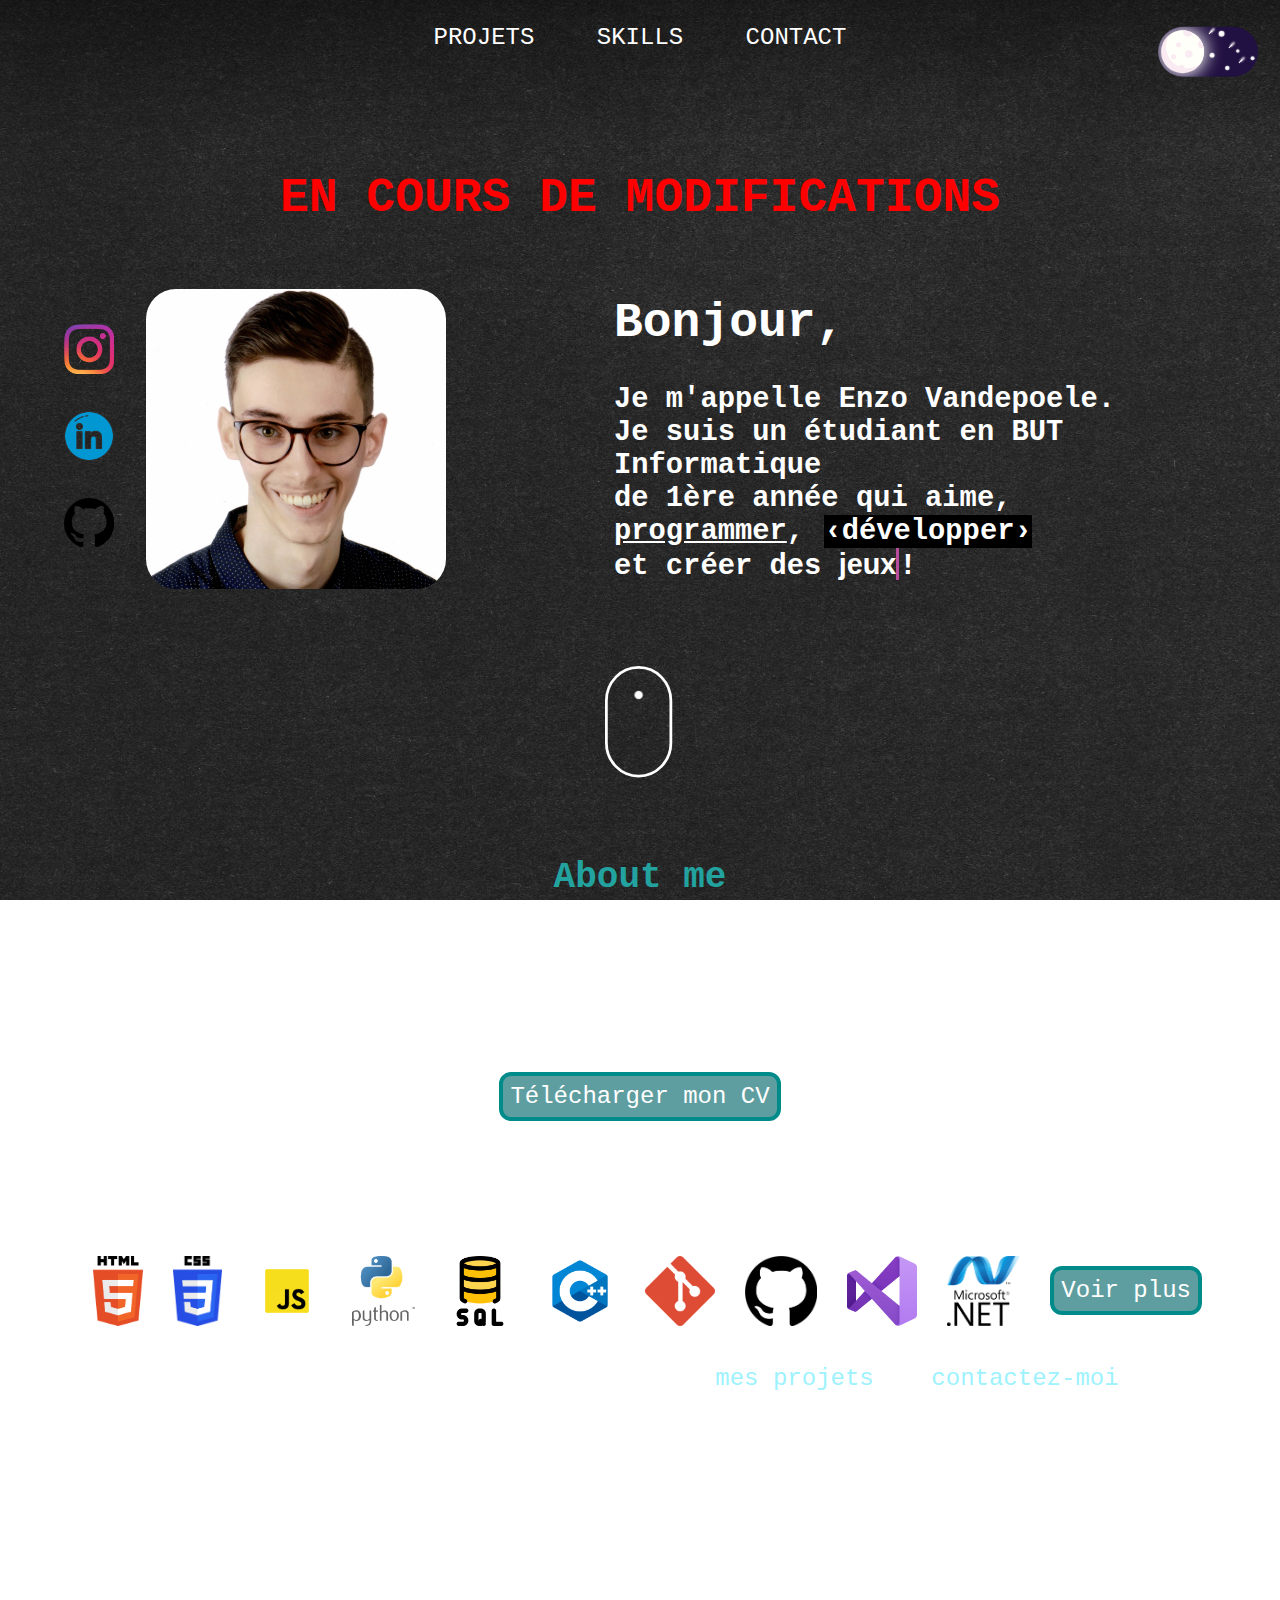
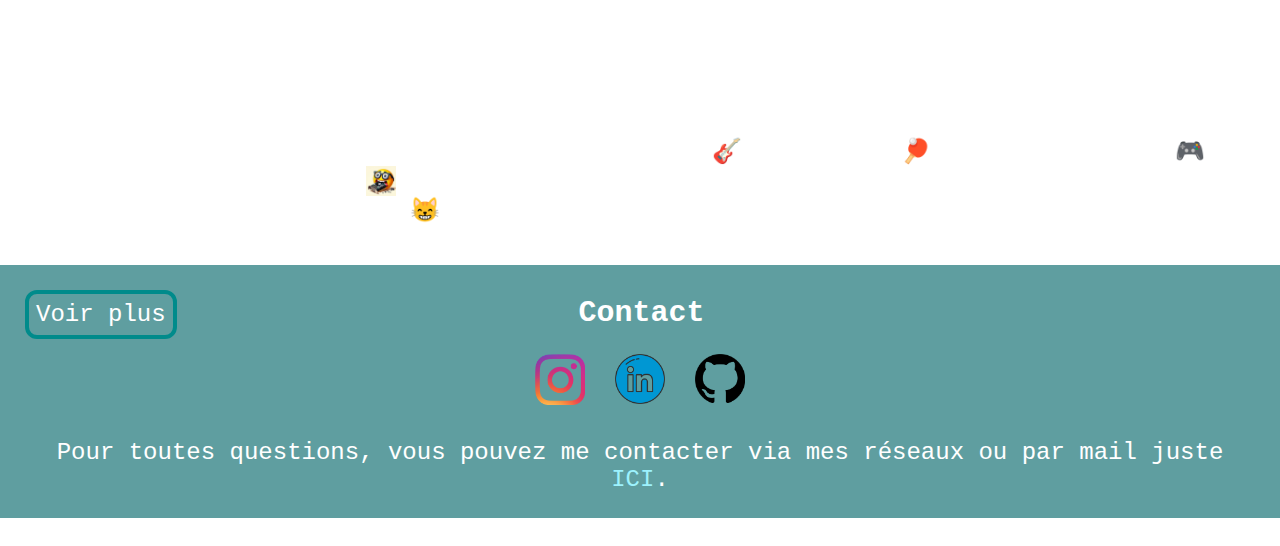
<file: index.html>
<!DOCTYPE html>
<html lang="fr">
	<meta charset="UTF-8">
    <meta http-equiv="X-UA-Compatible" content="IE=edge">
    <meta name="viewport" content="width=device-width, initial-scale=1.0">

	<head>
		<title> Enzo Vandepoele </title>
		<link href="CSS/Accueil.css" rel="stylesheet">
		<link href="CSS/menu.css" rel="stylesheet">
		<link href="CSS/ToggleSwitch.css" rel="stylesheet">
		<link rel="icon" type="image/x-icon" href="Image/EV.jpg"/>
	</head>
	
	<body>
		<div id="haut" class="container">
			<header>
				<nav>
					<ul>
						<li>
							<a class="Home" href="#" onclick="window.location.href = 'Page/Projet.html';">Projets</a>
						</li>
						<li>
							<a class="Home" href="#" onclick="window.location.href = 'Page/Skills.html';">Skills</a>
						</li>
						<li>
							<a class="Home" href="#" onclick="window.location.href = 'Page/Contact.html';">Contact</a>
						</li>
					</ul>
				</nav>

				
			</header>
		</div>
		
		<div class="wrapper">
			<input type="checkbox" id="hide-checkbox">
			<label for="hide-checkbox" class="toggle">
				<span class="toggle-button">
					<span class="crater crater-1"></span>
					<span class="crater crater-2"></span>
					<span class="crater crater-3"></span>   
					<span class="crater crater-4"></span>
					<span class="crater crater-5"></span>
					<span class="crater crater-6"></span>
					<span class="crater crater-7"></span>
				</span>
				<span class="star star-1"></span>
				<span class="star star-2"></span>
				<span class="star star-3"></span>
				<span class="star star-4"></span>
				<span class="star star-5"></span>
				<span class="star star-6"></span>
				<span class="star star-7"></span>
				<span class="star star-8"></span>
			</label>
		</div>

		<strong><h1 style="text-align: center; color: red;">EN COURS DE MODIFICATIONS</h1></strong>

		<div class="containerTab">
			<div class="social-icons">
				<a href="https://www.instagram.com/unicron_e" target="_blank" class="social-link"><img class="social-icon" src="Image/logo_instagram.png" alt="Logo Instagram"></a>
				<a href="https://www.linkedin.com/in/enzo-vandepoele-3224ab2b2/" target="_blank" class="social-link"><img class="social-icon" src="Image/linkedin.png" alt="Logo Linkedin"></a>
				<a href="https://github.com/Unicron03" target="_blank" class="social-link"><img class="social-icon" src="Image/logo_github.png" alt="Logo Github"></a>
			</div>
		
			<div class="profile-picture">
				<div class="boxesContainer">
					<div class="cardBox">
						<div class="card">
							<div class="back id"> 
							</div>
						</div>
					</div>
				</div>
			</div>
			
			<div class="text-content">
				<h1 class="textTab" align="left">
					<div id="helloText">Bonjour,</div><br>
					Je m'appelle Enzo Vandepoele.<br>
					Je suis un étudiant en BUT Informatique<br>
					de 1ère année qui aime,<br>
					<u>programmer</u>, <span class="dev">&lsaquo;développer&rsaquo;</span><br>
					et créer des <span class="wrap" data-period="2000"
						data-rotate='[ "jeux", "applications", "logiciels" ]'></span>!
				</h1>
			</div>
		</div>
		
		<div class="hero">
			<a class="scroll-link" href=".info">
				<svg class="mouse" xmlns="http://www.w3.org/2000/svg" viewBox="0 0 76 130" preserveAspectRatio="xMidYMid meet">
					<g fill="none" fill-rule="evenodd">
						<rect width="70" height="118" x="1.5" y="1.5" stroke="#FFF" stroke-width="3" rx="36"/>
						<circle class="scroll" cx="36.5" cy="31.5" r="4.5" fill="#FFF"/>
					</g>
				</svg>
			</a>
		</div>		

		<div class="info">
			<h2>About me</h2>

			<h3>Professional background</h3>
			<p> Actuellement en 1ère année de BUT Informatique, je cherche à devenir développeur de jeux vidéo ou d'applications/logiciels. </p>
			<a href="Image/Enzo Vandepoele.pdf" download target="_blank"> <p id="see-more">Télécharger mon CV</p> </a>
			<br>
			<div class="infoSkills">
				<h3>Some Skills</h3>
				<div class="skills-icons">
					<img class="skills-icons-self" src="Image/logo_html5.png" alt="Logo HTML5">
					<img class="skills-icons-self" src="Image/logo_css3.png" alt="Logo CSS3">
					<img class="skills-icons-self" src="Image/logo_js.png" alt="Logo JS">
					<img class="skills-icons-self" src="Image/logo_python.png" alt="Logo Python">
					<img class="skills-icons-self" src="Image/logo_sql.png" alt="Logo SQL">
					<img class="skills-icons-self" src="Image/logo_cpp.png" alt="Logo CPP">
					<img class="skills-icons-self" src="Image/logo_git.png" alt="Logo Git">
					<img class="skills-icons-self" src="Image/logo_github.png" alt="Logo GitHub">
					<img class="skills-icons-self" src="Image/logo_vs.png" alt="Logo VS">
					<img class="skills-icons-self" src="Image/logo_dnet.png" alt="Logo .Net">
					<a href="Page/Skills.html"> <p id="see-more-skills">Voir plus</p> </a>
				</div>
			</div>
			<p>Pour voir mes compétences en action, consultez <a class="lien" href="Page/Projet.html">mes projets</a> ou <a class="lien" href="Page/Contact.html">contactez-moi</a> et parlez-moi de votre idée de projet !</p>

			<br>
			<h3>Some Project</h3>
			<center><i>TO DO</i></center>

			<br>
			<h3>Randoms facts</h3>
			<ul class="bio-facts">
				<li>
					<i>A FAIRE</i>
				</li>
				<li>
					Activités préférées : la guitare électrique &#127928;, le sport &#127955;, les jeux vidéo 🎮 et "manger du code" <img style="height: 30px; width: auto; vertical-align: middle; cursor: text;" src="Image/emoji_graphic.jpeg"></img> !
				</li>
				<li>
					Oh et j'aime les chats <span id="catDrop" style="cursor: pointer;">&#128568;</span> !
				</li>
			</ul>
		</div>

		<div class="bandeau">
			<div class="formation">
				<div class="see-more-contact">
					<h3>Contact</h3>
					<a href="#" onclick="window.location.href = 'Page/Contact.html';"> <p id="see-more">Voir plus</p> </a>
				</div>				
				<div class="skills-icons">
					<a href="https://www.instagram.com/unicron_e" target="_blank" class="skills-icons-self">
						<img class="social-icon" src="Image/logo_instagram.png" alt="Logo Instagram">
					</a>
					<a href="https://www.linkedin.com/in/enzo-vandepoele-3224ab2b2/" target="_blank" class="skills-icons-self">
						<img class="social-icon" src="Image/linkedin.png" alt="Logo Linkedin">
					</a>
					<a href="https://github.com/Unicron03" target="_blank" class="skills-icons-self">
						<img class="social-icon" src="Image/logo_github.png" alt="Logo Github">
					</a>	
				</div>
				Pour toutes questions, vous pouvez me contacter via mes réseaux ou par mail juste <a href="#" onclick="window.location.href = 'Page/Contact.html';" class="lien"> ICI</a>.
			</div>
		</div>
		
		<script src="https://cpwebassets.codepen.io/assets/common/stopExecutionOnTimeout-2c7831bb44f98c1391d6a4ffda0e1fd302503391ca806e7fcc7b9b87197aec26.js"></script>
		<script src='https://cdnjs.cloudflare.com/ajax/libs/jquery/3.2.1/jquery.min.js'></script>
			
		<script src='https://cdnjs.cloudflare.com/ajax/libs/jquery/3.2.1/jquery.min.js'></script>
		<script id="rendered-js" >
			jQuery(document).ready(function ($) {

			$('a.scroll-link').click(function (e) {
				e.preventDefault();
				$id = $(this).attr('href');
				$('body,html').animate({
				scrollTop: $($id).offset().top - 20 },
				750);
			});

			});
		</script>

		<script>
			document.addEventListener('DOMContentLoaded', function() {
				const checkbox = document.getElementById('hide-checkbox');
				checkbox.addEventListener('change', function() {
					if (this.checked) {
						document.body.style.backgroundImage = "url('Image/backgroundWhite.jpg')";
					} else {
						document.body.style.backgroundImage = "url('Image/background.jpg')";
					}
				});
			});
		</script>

		<script src="JS/animation.js"></script>
		<script src="JS/catDrop.js"></script>
	</body>
</html>
</file>
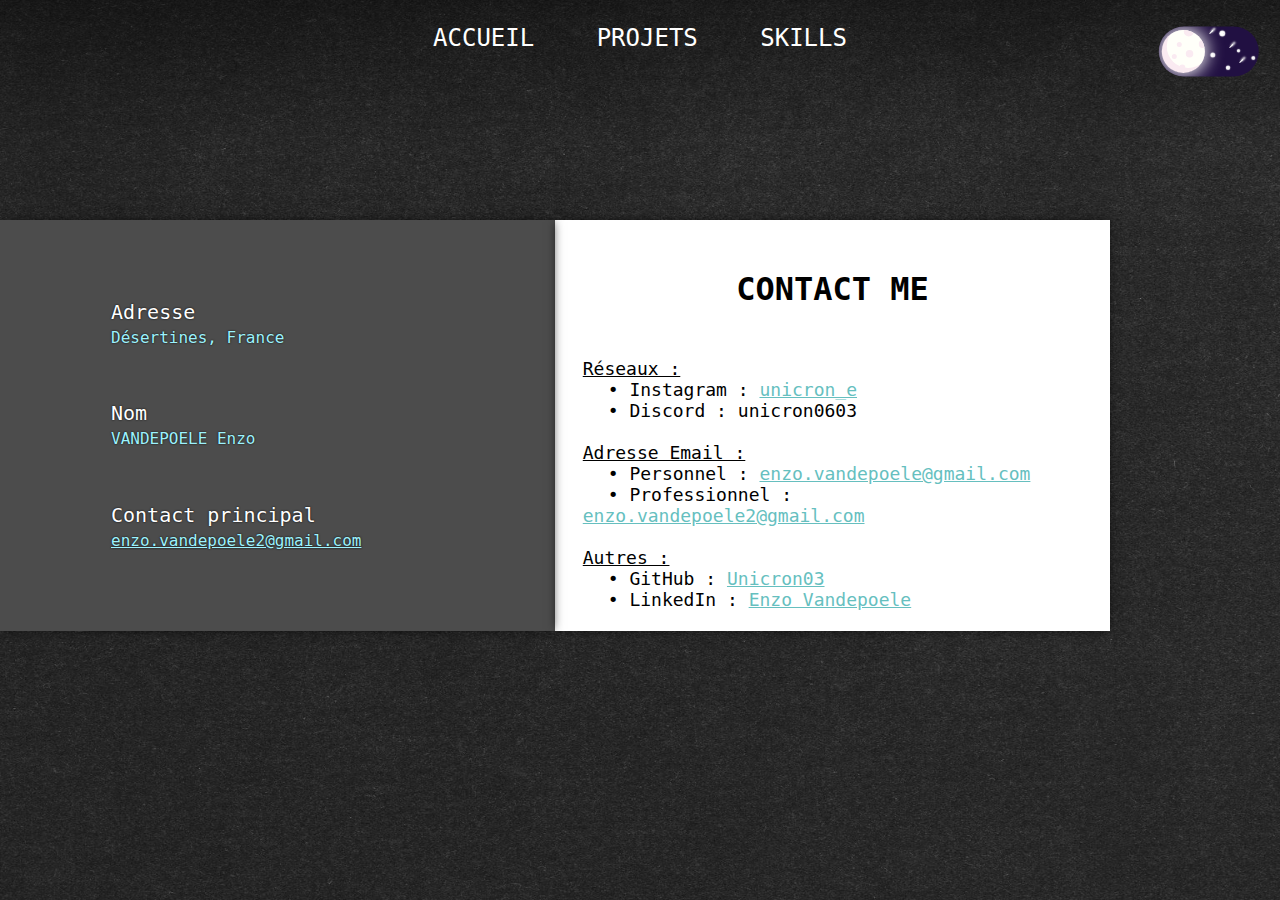
<file: Page/Contact.html>
<!DOCTYPE html>
<html lang="fr">
	<meta charset="UTF-8">
    <meta http-equiv="X-UA-Compatible" content="IE=edge">
    <meta name="viewport" content="width=device-width, initial-scale=1.0">

	<head>
		<title> Enzo Vandepoele </title>
		<link href="../CSS/Contact.css" rel="stylesheet">
		<link href="../CSS/menu.css" rel="stylesheet">
		<link href="../CSS/ToggleSwitch.css" rel="stylesheet">

		<!-- <link rel="stylesheet" href="https://stackpath.bootstrapcdn.com/bootstrap/4.3.1/css/bootstrap.min.css" integrity="sha384-ggOyR0iXCbMQv3Xipma34MD+dH/1fQ784/j6cY/iJTQUOhcWr7x9JvoRxT2MZw1T" crossorigin="anonymous"> -->
		<link rel="icon" type="image/x-icon" href="../Image/EV.jpg" />
	</head>
	
	<body>
		<div class="menuPage">
			<header>
				<nav>
					<ul>
						<li>
							<a class="Home" href="#" onclick="window.location.href = '../index.html';">Accueil</a>
						</li>
						<li>
							<a class="Home" href="#" onclick="window.location.href = 'Projet.html';">Projets</a>
						</li>
						<li>
							<a class="Home" href="#" onclick="window.location.href = 'Skills.html';">Skills</a>
						</li>
					</ul>
				</nav>
			</header>
		</div>

		<div class="wrapper">
			<input type="checkbox" id="hide-checkbox">
			<label for="hide-checkbox" class="toggle">
				<span class="toggle-button">
					<span class="crater crater-1"></span>
					<span class="crater crater-2"></span>
					<span class="crater crater-3"></span>   
					<span class="crater crater-4"></span>
					<span class="crater crater-5"></span>
					<span class="crater crater-6"></span>
					<span class="crater crater-7"></span>
				</span>
				<span class="star star-1"></span>
				<span class="star star-2"></span>
				<span class="star star-3"></span>
				<span class="star star-4"></span>
				<span class="star star-5"></span>
				<span class="star star-6"></span>
				<span class="star star-7"></span>
				<span class="star star-8"></span>
			</label>
		</div>
			
		<section>		
			<div class="rt-container">
				<div class="col-rt-12">
					<div class="Scriptcontent">
					   <div>
							<div class="container">
								<div class="contact-parent">
									<div class="contact-child child1">
										<p>
											<i class="fas fa-map-marker-alt"></i> Adresse <br />
											<span> Désertines, France </span>
										</p>

										<p>
											<i class="fas fa-phone-alt"></i> Nom <br />
											<span> VANDEPOELE Enzo </span>
										</p>

										<p>
											<i class=" far fa-envelope"></i> Contact principal <br />
											<span> <a href="mailto:enzo.vandepoele2@gmail.com" style="color:#9df2fd;"> enzo.vandepoele2@gmail.com </a> </span>
										</p>
									</div>

									<div class="contact-child child2">
										<div class="inside-contact">
											<h2 style="	font-family: 'Lobster Two', cursive;">Contact Me</h2>
											<h3>
											   <span id="confirm">
											</h3>

											<p> <u> Réseaux : </u> </p>
											<p class="link"> • Instagram : <a href="#" onclick="window.open('https://www.instagram.com/unicron_e')" class="lien"> unicron_e </a> </p>
											<p class="link"> • Discord : unicron0603 </p>								
											<br>
											
											<p> <u> Adresse Email : </u> </p>
											<p class="link"> • Personnel : <a href="mailto:enzo.vandepoele@gmail.com" class="lien"> enzo.vandepoele@gmail.com </a> </p>
											<p class="link"> • Professionnel : <a href="mailto:enzo.vandepoele2@gmail.com" class="lien"> enzo.vandepoele2@gmail.com </a> </p>						
											<br>

											<p> <u> Autres : </u> </p>
											<p class="link"> • GitHub : <a href="#" onclick="window.open('https://github.com/Unicron03')" class="lien"> Unicron03 </a> </p>
											<p class="link"> • LinkedIn : <a href="#" onclick="window.open('https://www.linkedin.com/in/enzo-vandepoele-3224ab2b2/')" class="lien"> Enzo Vandepoele </a> </p>
											<br>
										</div>
									</div>
								</div>
							</div>
						</div>			   
					</div>
				</div>
			</div>
		</section>

		<script src='../JS/toggleSwitchAnim.js'></script>
	</body>
</html>
</file>
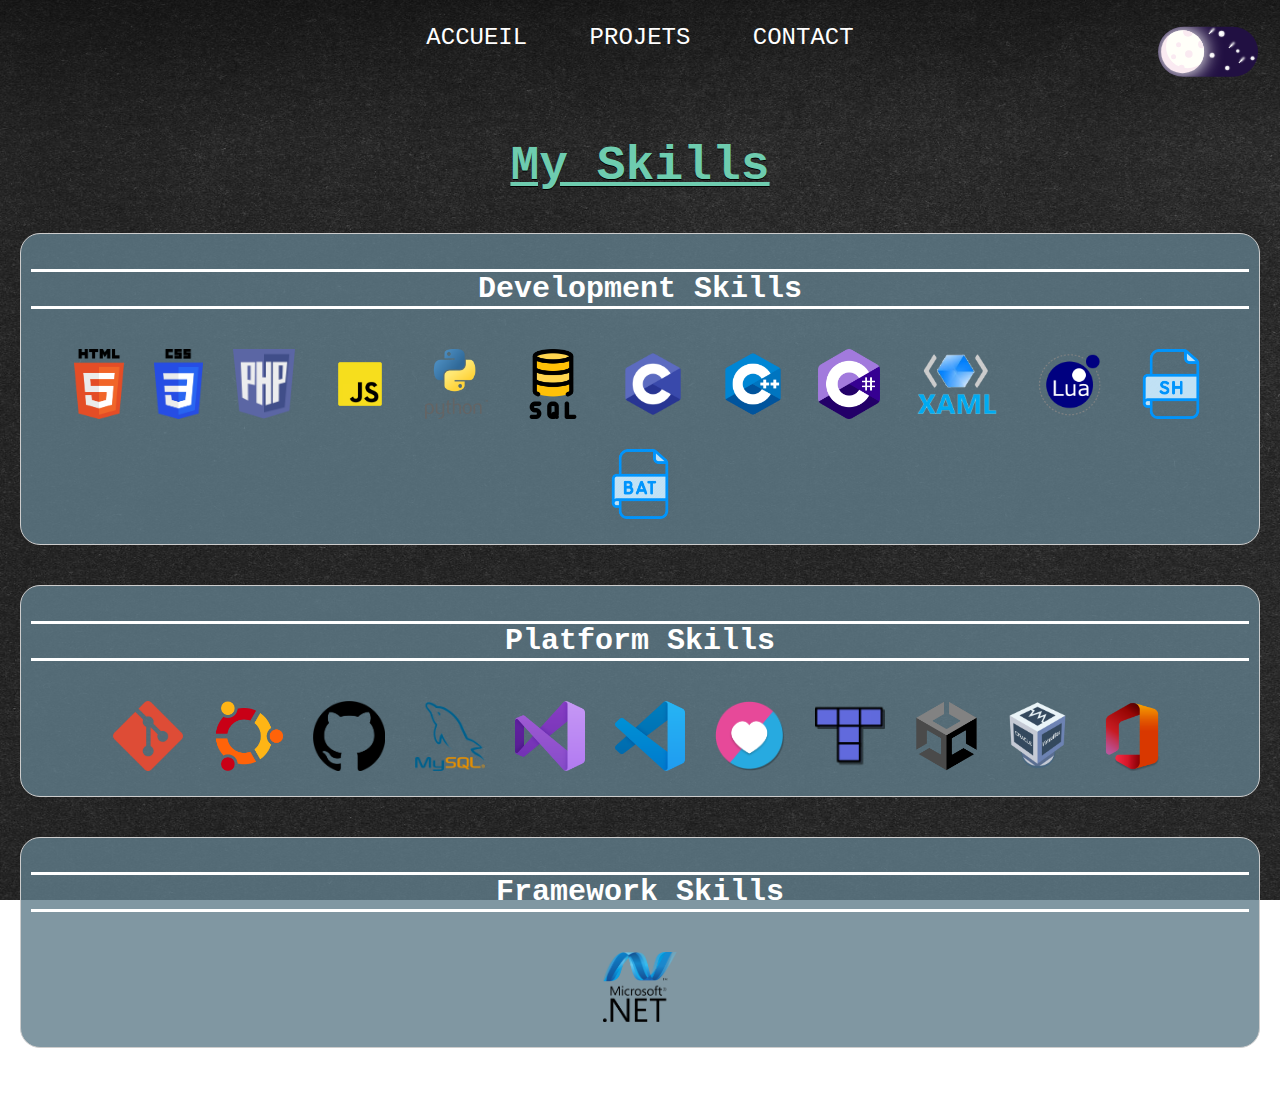
<file: Page/Skills.html>
<!DOCTYPE html>
<html lang="fr">
	<meta charset="UTF-8">
    <meta http-equiv="X-UA-Compatible" content="IE=edge">
    <meta name="viewport" content="width=device-width, initial-scale=1.0">

	<head>
		<title> Enzo Vandepoele </title>
		<link href="../CSS/Skills.css" rel="stylesheet">
		<link href="../CSS/menu.css" rel="stylesheet">
		<link href="../CSS/ToggleSwitch.css" rel="stylesheet">
		<link rel="icon" type="image/x-icon" href="../Image/EV.jpg" />
	</head>
	
	<body>
		<div id="haut" class="container">
			<header>
				<nav>
					<ul>
						<li>
							<a class="Home" href="#" onclick="window.location.href = '../index.html';">Accueil</a>
						</li>
						<li>
							<a class="Home" href="#" onclick="window.location.href = 'Projet.html';">Projets</a>
						</li>
						<li>
							<a class="Home" href="#" onclick="window.location.href = 'Contact.html';">Contact</a>
						</li>
					</ul>
				</nav>
			</header>
		</div>

		<div class="wrapper">
			<input type="checkbox" id="hide-checkbox">
			<label for="hide-checkbox" class="toggle">
				<span class="toggle-button">
					<span class="crater crater-1"></span>
					<span class="crater crater-2"></span>
					<span class="crater crater-3"></span>   
					<span class="crater crater-4"></span>
					<span class="crater crater-5"></span>
					<span class="crater crater-6"></span>
					<span class="crater crater-7"></span>
				</span>
				<span class="star star-1"></span>
				<span class="star star-2"></span>
				<span class="star star-3"></span>
				<span class="star star-4"></span>
				<span class="star star-5"></span>
				<span class="star star-6"></span>
				<span class="star star-7"></span>
				<span class="star star-8"></span>
			</label>
		</div>

		<h1><u>My Skills</u></h1>

		<center>
		<div class="SkillBox">
			<h2>Development Skills</h2>
			<div class="skills-icons" id="development">
				<img class="skills-icons-self" src="../Image/logo_html5.png" alt="Logo HTML5">
				<img class="skills-icons-self" src="../Image/logo_css3.png" alt="Logo CSS3">
				<img class="skills-icons-self" src="../Image/logo_php.png" alt="Logo PHP">
				<img class="skills-icons-self" src="../Image/logo_js.png" alt="Logo JS">
				<img class="skills-icons-self" src="../Image/logo_python.png" alt="Logo Python">
				<img class="skills-icons-self" src="../Image/logo_sql.png" alt="Logo SQL">
				<img class="skills-icons-self" src="../Image/logo_c.png" alt="Logo C">
				<img class="skills-icons-self" src="../Image/logo_cpp.png" alt="Logo CPP">
				<img class="skills-icons-self" src="../Image/logo_cs.png" alt="Logo CS">
				<img class="skills-icons-self" src="../Image/logo_xaml.png" alt="Logo XAML">
				<img class="skills-icons-self" src="../Image/logo_lua.png" alt="Logo Lua">
				<img class="skills-icons-self" src="../Image/logo_bash.png" alt="Logo Bash">
				<img class="skills-icons-self" src="../Image/logo_batch.png" alt="Logo Batch">
			</div>
		</div>

		<div class="SkillBox" id="platform">
			<h2>Platform Skills</h2>
			<div class="skills-icons">
				<img class="skills-icons-self" src="../Image/logo_git.png" alt="Logo Git">
				<img class="skills-icons-self" src="../Image/logo_ubuntu.png" alt="Logo Ubuntu">
				<img class="skills-icons-self" src="../Image/logo_github.png" alt="Logo GitHub">
				<img class="skills-icons-self" src="../Image/logo_mysql.png" alt="Logo MySQL">
				<img class="skills-icons-self" src="../Image/logo_vs.png" alt="Logo VS">
				<img class="skills-icons-self" src="../Image/logo_vsc.png" alt="Logo VSC">
				<img class="skills-icons-self" src="../Image/logo_love.png" alt="Logo Love">
				<img class="skills-icons-self" src="../Image/logo_tiled.png" alt="Logo Tiled">
				<img class="skills-icons-self" src="../Image/logo_unity.png" alt="Logo Unity">
				<img class="skills-icons-self" src="../Image/logo_virtualbox.png" alt="Logo VirtualBox">
				<img class="skills-icons-self" src="../Image/logo_office.png" alt="Logo Office">
			</div>
		</div>

		<div class="SkillBox" id="platform">
			<h2>Framework Skills</h2>
			<div class="skills-icons">
				<img class="skills-icons-self" src="../Image/logo_dnet.png" alt="Logo .Net">
			</div>
		</div>

		<script src='../JS/toggleSwitchAnim.js'></script>
	</body>
</html>
</file>
<file: CSS/Accueil.css>
a {
	color: white;
	text-decoration: none;
}

h2 {
	color: #22A39F;
	font-family: 'Space Mono', monospace;
	text-align: center;
}
h3 {
	text-align: center;
	border: solid;
}
/* 
span {
	font-family: 'Inconsolata', monospace;
	padding: 3px;
} */
span.dev {
	background-color: #000;
	color: #fff;
	margin: 3px;
}
span.animation {
    border-right: solid 3px #B84B9B;
    font-family: 'Assistant', sans-serif;  
    padding: 0px;
    -webkit-animation: animated-cursor 600ms infinite;
            animation: animated-cursor 600ms infinite;
}
@-webkit-keyframes animated-cursor{
	from {	border-right-color: #B84B9B;}
	to {border-right-color: transparent;}
}
@keyframes animated-cursor{
    from {border-right-color: #B84B9B;}
    to {border-right-color: transparent;}
}

.hero {
    position: relative;
	text-align: center;
}

.mouse {
	width: 70px;
	height: auto;
}

.scroll {
	animation-name: scroll;
	animation-duration: 1.5s;
	animation-timing-function: cubic-bezier(0.650, -0.550, 0.250, 1.500);
	animation-iteration-count: infinite;
	transform-origin: 50% 20.5px;
	will-change: transform, opacity;
	opacity: 1;
}
@keyframes scroll {

	0%, 20% {transform: translateY(0) scaleY(1);}
	100% {
		transform: translateY(36px) scaleY(2);
		opacity: 0;
	}
}

.lien {cursor: pointer;}

.textTab {
	/* font-family: 'firamonobold', cursive; */
	position: relative;
	color: #fff;
	font-size: larger;
	padding-left: 150px;
}
#helloText{font-size: 3rem;}

.lien {
	color:#9df2fd;
	text-decoration: none;
}
.lien:hover {text-decoration: underline;}

.info {
	/* font-size: 1.6rem; */
	margin: 5% 3% 3% 3%;
	color: white;
	font-family: 'firamonobold', 'Space-mono', monospace, "sans-serif";
	/* text-indent: 15px; */
}

.cardBox {
	float: left;
	margin: 0 0 0 0.5%;
	perspective: 800px;
	transition: all 0.4s ease 0s;
	width: 100%;
}
.cardBox:hover .card {transform: rotateY(180deg);}
.card {
	background: url('../Image/Photo_Pro_S.png');
	background-size: 100% 100%;
	cursor: pointer;
	height: 300px;
	transform-style: preserve-3d;
	transition: transform 0.5s ease 0s;
	width: 300px;
	border-radius: 10%;
}
.card .front,
.card .back {
	backface-visibility: hidden;
	box-sizing: border-box;
	color: white;
	display: block;
	height: 100%;
	padding: 0.8em 0.7em;
	position: absolute;
	text-align: center;
	width: 100%;
	border-radius: 10%;
}
.card .back {
	transform: rotateY( 180deg);
}
.cardBox:nth-child(1) .card .back {
	background: url('../Image/EV.jpg');
	background-size: 100% 100%;
}

.containerTab {
    display: flex;
    flex-direction: row;
    justify-content: space-between;
    align-items: center;
	margin: 4% 4% 5% 5%;
}

.social-icons {
    display: flex;
    flex-direction: column;
	height: auto;
}

.social-link {
	margin-top: 15px;
    margin-bottom: 15px;
}

.social-icon {
    width: 50px;
    height: auto;
}

.profile-picture {
    flex: 1;
    text-align: center;
    max-width: 300px;
	height: auto;
	padding-left: 30px;
}

.text-content {
    flex: 2;
    padding-left: 20px;
}

.skills-icons {
	display: flex;
	flex-wrap: wrap;
    justify-content: center;
    align-items: center;
}
.skills-icons-self {
	height: 70px;
	width: auto;
	margin: 15px;
} .skills-icons-self:hover {scale: 1.25; transition: 0.15s;}
#see-more-skills {
	border: 4px solid darkcyan;
	background-color: cadetblue;
    width: fit-content;
	margin-left: 15px;
    padding: 7px;
    border-radius: 12px;
	cursor: pointer;
} #see-more-skills:hover {background-color: darkcyan; transition: 0.15s;}
#see-more {
	border: 4px solid darkcyan;
	background-color: cadetblue;
    width: fit-content;
    margin-top: 25px !important;
	margin: auto;
    padding: 7px;
    border-radius: 12px;
	cursor: pointer;
} #see-more:hover {background-color: darkcyan; transition: 0.15s;}

.see-more-contact {
    display: flex;
    align-items: baseline;
}
.see-more-contact #see-more {margin-right: auto;}
.see-more-contact h3 {
	position: absolute;
    margin: 31px 22px 0 0;
	width: -webkit-fill-available;
	height: 0;
	border: none;
}

.bandeau {
	border-top: 2px solid #fff;
	background-color: cadetblue;
	font-family: "Poppins", sans-serif;
}
.formation {
	padding-bottom: 25px;
	color: white;
    font-family: 'firamonobold', 'Space-mono', monospace, cursive;
	margin: 0px 25px 0px 25px;;
	text-align: center;
}
.formation h3 {
	text-align: center;
	color: white;
	font: 700 30px 'Space Mono', monospace;
}
.formation li {
	text-decoration: none;
}

.bio-facts {
	list-style-type: decimal;
}

@media screen and (max-width: 850px) {
	body, .textTab {font-size: larger !important;}
	#helloText {font-size: 2.5rem;}

    .containerTab {
        flex-direction: column;
        align-items: center;
		padding: 0;
		margin: 0% 5% 5%;
    }

    .social-icons {
        flex-direction: row;
        justify-content: center;
    }

    .social-link {margin: 0 30px;}

    .profile-picture {
        padding: 45px 0; /* Ajuste le padding */
		max-width: 300px;
    	width: -webkit-fill-available;
    }

	.textTab, .text-content {padding-left: 0;}

	.cardBox {text-align: -webkit-center;}
	.card {width: 200px; height: 200px;}
	.skills-icons-self {height: 55px;}
}

@media screen and (max-width: 475px) {
	.formation h3 {text-align: right;}
}
</file>
<file: CSS/menu.css>
.menuPage {
    width: 100%;
	/* font-family: auto !important; */
}

header {
	background-image: linear-gradient(to bottom,  rgba(0,0,0,0.75) -100%,rgba(0,0,0,0) 100%);
	text-align: center;
	padding: 0.5rem 0 5rem;
	font-size: x-large;
}

header > nav > ul {
	list-style: none;
	margin: 0;
	padding: 0;
}

header > nav > ul > li {
	display: inline-flex;
}

.Home {
	position: relative;
	padding: 1rem 0 0.5rem;
	margin: 0 1.5rem;
	color: white !important;
	text-decoration: none;
	text-transform: uppercase;
    text-decoration: none !important;
}
.Home::after {
	content: "";
	position: absolute;
	left: 50%;
	bottom: 0;
	transform: translateX(-50%) scaleX(0);
	transform-origin: 50% 50%;
	width: 100%;
	height: 1px;
	background-color: rgba(255, 255, 255, 0.8);
	transition: transform 250ms;
}
.Home:hover::after {
	transform: translateX(-50%) scaleX(1);
}

@media screen and (max-width: 850px) {
	header {
		padding-bottom: 0;
	}
}
</file>
<file: CSS/ToggleSwitch.css>
@import url('https://fonts.googleapis.com/css?family=Nunito:800i&display=swap');

body {
	margin: 0;
	background: url('../Image/background.jpg');
	background-repeat: no-repeat;
	background-size: 100% 100%;
	background-attachment: fixed;
	font-family: 'Space Mono', 'Poppins', monospace;
	font-size: x-large;
}

.wrapper {
    position: absolute;
    top: 0;
    right: 0;
    transform: translateX(30%);
    scale: 0.5;
}

#hide-checkbox {
  opacity: 0;
  height: 0;
  width: 0;
}

.toggle {
  position: relative;
  cursor: pointer;
  display: inline-block;
  width: 200px;
  height: 100px;
  background: #211042;
  border-radius: 50px;
  transition: 500ms;
  overflow: hidden;
}

.toggle-button {
  position: absolute;
  display: inline-block;
  top: 7px;
  left: 6px;
  width: 86px;
  height: 86px;
  border-radius: 50%;
  background: #FAEAF1;
  overflow: hidden;
  box-shadow: 0 0 35px 4px rgba(255, 255, 255);
  transition: all 500ms ease-out;
}

.crater {
  position: absolute;
  display: inline-block;
  background: #FAEAF1;
  border-radius: 50%;
  transition: 500ms;
}

.crater-1 {
  background: #FFFFF9;
  width: 86px;
  height: 86px;
  left: 10px;
  bottom: 10px;
}

.crater-2 {
  width: 20px;
  height: 20px;
  top: -7px;
  left: 44px;
}

.crater-3 {
  width: 16px;
  height: 16px;
  top: 20px;
  right: -4px;
}

.crater-4 {
  width: 10px;
  height: 10px;
  top: 24px;
  left: 30px;
}

.crater-5 {
  width: 15px;
  height: 15px;
  top: 40px;
  left: 48px;
}

.crater-6 {
  width: 10px;
  height: 10px;
  top: 48px;
  left: 20px;
}

.crater-7 {
  width: 12px;
  height: 12px;
  bottom: 5px;
  left: 35px;
}

.star {
  position: absolute;
  display: inline-block;
  border-radius: 50%;
  background: #FFF;
  box-shadow: 1px 0 2px 2px rgba(255, 255, 255);
}

.star-1 {
  width: 6px;
  height: 6px;
  right: 90px;
  bottom: 40px;
}

.star-2 {
  width: 8px;
  height: 8px;
  right: 70px;
  top: 10px;
}

.star-3 {
  width: 5px;
  height: 5px;
  right: 60px;
  bottom: 15px;
}

.star-4 {
  width: 3px;
  height: 3px;
  right: 40px;
  bottom: 50px;
}

.star-5 {
  width: 4px;
  height: 4px;
  right: 10px;
  bottom: 35px;
}

.star-6, .star-7, .star-8 {
  width: 10px;
  height: 2px;
  border-radius: 2px;
  transform: rotate(-45deg);
  box-shadow: 5px 0px 4px 1px #FFF;
  animation-name: travel;
  animation-duration: 1.5s;
  animation-timing-function: ease-out;
  animation-iteration-count: infinite;
}

.star-6 {
  right: 30px;
  bottom: 30px;
  animation-delay: -2s;
}

.star-7 {
  right: 50px;
  bottom: 60px;
}

.star-8 {
  right: 90px;
  top: 10px;
  animation-delay: -4s;
}

@keyframes travel {
  0% {
    transform: rotate(-45deg) translateX(70px);
  }

  50% {
    transform: rotate(-45deg) translateX(-20px);
    box-shadow: 5px 0px 6px 1px #FFF;
  }

  100% {
    transform: rotate(-45deg) translateX(-30px);
    width: 2px;
    height: 2px;
    opacity: 0;
    box-shadow: none;
  }
}

#hide-checkbox:checked + .toggle {
    background: #24D7F7;
}  

#hide-checkbox:checked + .toggle .toggle-button {
  background: #F7FFFF;
  transform: translateX(102px);
  box-shadow: 0 0 35px 5px rgba(255, 255, 255);
}

#hide-checkbox:checked + .toggle .toggle-button .crater {
  transform: rotate(-45deg) translateX(70px);
}

#hide-checkbox:checked + .toggle .star {
  animation: move 2s infinite;
  transform: none;
  box-shadow: none;
}

#hide-checkbox:checked + .toggle .star-1 {
  width: 40px;
  height: 10px;
  border-radius: 10px;
  background: #FFF;
  left: 20px;
  top: 25px;
  box-shadow: none;
}

#hide-checkbox:checked + .toggle .star-2 {
  width: 12px;
  height: 12px;
  background: #FFF;
  left: 26px;
  top: 23px;
  box-shadow: -1px 0 2px 0 rgba(0, 0 , 0, 0.1);
}

#hide-checkbox:checked + .toggle .star-3 {
  width: 16px;
  height: 16px;
  background: #FFF;
  left: 35px;
  top: 19px;
  box-shadow: -1px 0 2px 0 rgba(0, 0 , 0, 0.1);
}

#hide-checkbox:checked + .toggle .star-4 {
  width: 14px;
  height: 14px;
  background: #FFF;
  left: 46px;
  top: 21px;
  box-shadow: -1px 0 2px 0 rgba(0, 0 , 0, 0.1);
}

#hide-checkbox:checked + .toggle .star-5 {
  width: 60px;
  height: 15px;
  border-radius: 15px;
  background: #FFF;
  left: 30px;
  bottom: 20px;
  box-shadow: none;
}

#hide-checkbox:checked + .toggle .star-6 {
  width: 18px;
  height: 18px;
  background: #FFF;
  border-radius: 50%;
  left: 38px;
  bottom: 20px;
  box-shadow: -1px 0 2px 0 rgba(0, 0 , 0, 0.1);
}

#hide-checkbox:checked + .toggle .star-7 {
  width: 24px;
  height: 24px;
  background: #FFF;
  border-radius: 50%;
  left: 52px;
  bottom: 20px;
  box-shadow: -1px 0 2px 0 rgba(0, 0 , 0, 0.1);
}

#hide-checkbox:checked + .toggle .star-8 {
  width: 21px;
  height: 21px;
  background: #FFF;
  border-radius: 50%;
  left: 70px;
  top: 59px;
  box-shadow: -1px 0 2px 0 rgba(0, 0 , 0, 0.1);
}

@keyframes move {
  0% {
    transform: none;
  }
  
  25% {
    transform: translateX(2px);
  }
  
  100% {
    transform: translateX(-2px);
  }
}

@media screen and (max-width: 850px) {
    .wrapper {
        position: relative;
        transform: none;
        text-align: center;
    }
}
</file>
<file: CSS/Contact.css>
* {
  margin:0;
  padding:0;
  box-sizing:border-box;
}

section {
  display: ruby-text;
}

h2 {
  font-family: 'Lobster Two', monospace !important;
  font-size: xx-large;
}

.rt-container {
  max-width: 1110px;
  width: 95%;
  font-family: 'firamonobold', 'Space-mono', monospace;
  font-size: large !important;
}

.link {
  text-indent: 25px !important;
}

.lien {
	color: #66BFBF;
}

.lien:hover{
	color: #66BFBF;
}

.contact-parent{
  background: #fff;
  display:flex;
  margin:80px 0;
}

.contact-child{
  display:flex;
  flex:1;
  box-shadow:0px 0px 10px -2px rgba(0,0,0,0.75);
}

.child1{
  background: linear-gradient(rgba(0, 0, 0, 0.7), rgba(0, 0, 0, 0.7)), url(https://cdn.pixabay.com/photo/2017/10/31/19/05/web-design-2906159_960_720.jpg);
  background-size: cover;
  display: flex;
  flex-direction: column;
  justify-content: space-between;
  color: #fff;
  padding: 80px 0;
}

.child1 p{
  padding-left:20%;
  font-size:20px;
  text-shadow:0px 0px 2px #000;
}

.child1 p span{
  font-size:16px;
  color:#9df2fd;
}

.child2{
  flex-direction:column;
  justify-content:space-around;
  align-items:center;
}

.inside-contact{
  width:90%;
  margin:0 auto;
}

.inside-contact h2{
  text-transform:uppercase;
  text-align:center;
  margin-top:50px;
}

.inside-contact h3{
  text-align:center;
  font-size:16px;
  color:#0085e2;	
	margin-bottom: 10%;
}

.inside-contact input, .inside-contact textarea{
  width:100%;
  background-color:#eee;
  border:1px solid rgba(0,0,0,0.48);
  padding:5px 10px;
  margin-bottom:20px;
}

.inside-contact input[type=submit]{
  background-color:#000;
  color:#fff;
  transition:0.2s;
  border:2px solid #000;
  margin:30px 0;
}

.inside-contact input[type=submit]:hover{
  background-color:#fff;
  color:#000;
  transition:0.2s;
}

.button {
  /* font-family: 'Lobster Two', cursive; */
  font-size: 1.3rem;
  margin-left: 2%;
  position: relative;
  display: inline-flex;
  color: #fff;
  background-color: #76abe9;
  padding-left: 2rem;
  overflow: hidden;
  z-index: 1;
  align-items: center;
  box-shadow: 0px 3px 4px -4px rgba(0, 0, 0, 0.75);
}
.button::before {
  content: "";
  position: absolute;
  left: 0;
  top: 0;
  transform: scaleX(0);
  transform-origin: 0 50%;
  width: 100%;
  height: 100%;
  background-color: #4A90E2;
  z-index: -1;
  transition: transform 750ms;
}
.button span {
  display: flex;
  align-items: center;
  justify-content: center;
  margin-left: 2rem;
  padding: 1rem;
  overflow: hidden;
  background-color: #4A90E2;
}
.button svg {
  max-width: 20px;
  width: 100%;
  height: auto;
  max-height: 18px;
  fill: white;
}
.button:hover::before {
  transform: scaleX(1);
}
.button:hover svg {
  -webkit-animation: moveArrow 750ms;
          animation: moveArrow 750ms;
}

@-webkit-keyframes moveArrow {
  0% {
    transform: translateX(0px);
  }
  49% {
    transform: translateX(50px);
  }
  50% {
    transform: translateX(-50px);
  }
  100% {
    transform: translateX(0px);
  }
}

@keyframes moveArrow {
  0% {
    transform: translateX(0px);
  }
  49% {
    transform: translateX(50px);
  }
  50% {
    transform: translateX(-50px);
  }
  100% {
    transform: translateX(0px);
  }
}

@media screen and (max-width:850px) {
  body {
    font-size: unset !important;
  }

  .rt-container {
    font-size: larger;
    max-width: 90%;
  }

  .contact-parent{
    margin: 0;
    display:block;
    width:100%;
  }

  .child1{
    display:none;
  }

  .child2{
    background-image:linear-gradient(rgba(255,255,255,0.7),rgba(255,255,255,0.7)), url("https://cdn.pixabay.com/photo/2017/10/31/19/05/web-design-2906159_960_720.jpg");
    background-size:cover;
  }

  .inside-contact input, .inside-contact textarea{
    background-color:#fff;
  }
}
</file>
<file: CSS/Skills.css>
body { 
	margin: 0;
	font-size: 1.1em;
	background-repeat: no-repeat;
	background-size: 100% 100%;
	background-attachment: fixed;
}

h1 {
    margin-top: 0;
    text-align: center;
    font-family: 'Lobster Two', monospace;
	font-size: 3rem;
	text-shadow: 0px 1px 0px rgba(0, 0, 0, 1);
	color: rgb(110, 204, 175);
}

h2 {
    text-align: center;
    border-top: solid;
    border-bottom: solid;
    color: white;
    border-color: white;
    font-family: 'firamonobold', 'Space-mono', monospace, "sans-serif";
}

.skills-icons {
	display: flex;
	flex-wrap: wrap;
    justify-content: center;
    align-items: center;
}
.skills-icons-self {
	height: 70px;
	width: auto;
	margin: 15px;
} .skills-icons-self:hover {scale: 1.25; transition: 0.15s;}

.SkillBox {
    font-size: 20px;
    font-family: 'Indie Flower', cursive;
    height: auto;
    margin: 40px 20px;
    background-color: rgba(96, 125, 139, 0.8);
    border: 1px solid #cdcdcd;
    padding: 10px;
    border-radius:20px;
    -o-border-radius:20px;
    -webkit-border-radius:20px;
    -ms-border-radius:20px;
    -moz-border-radius:20px;  
}
</file>
